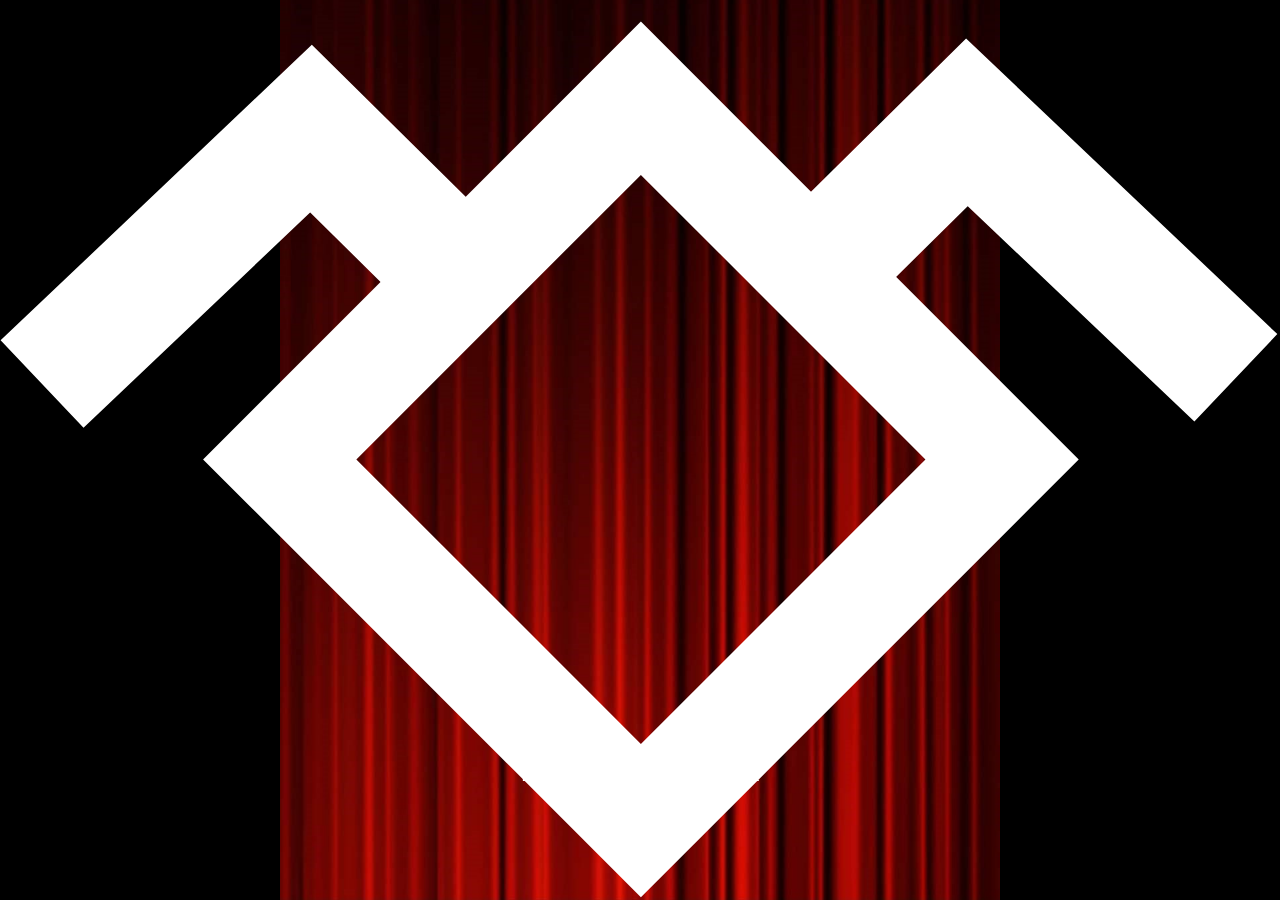
<file: index.html>
<!DOCTYPE html>
<html lang="en">
  <head>
    <meta charset="UTF-8" />
    <meta name="viewport" content="width=device-width, initial-scale=1.0" />
    <title>FakeOS</title>
    <script defer src="./javascript/clock.js"></script>
    <script defer src="./javascript/calcscript.js"></script>
    <script defer src="./javascript/script.js"></script>
    <link rel="stylesheet" href="./styles/css/styles.css" />
  </head>
  <body id="background">
    <div class="lock"><img src="./images/TPowl.svg" alt="Twin Peaks symbol"><br>
    <h1>Press to unlock</h1></div>
    <div id="layout">
      <!-- background image or effects only need to go here. everything else will be in front-->
      <div id="topbar">
        <div id="topbar topbar--left">
          <p class="temp" id="clockTop">Clock</p>
        </div>
        <div id="topbar topbar--mid"><p class="temp">SycamoreOS</p></div>
        <div id="topbar topbar--right">
          <img src="./images/battery-three-quarters-solid.svg" id="battery" />
        </div>
      </div>
      <!--CLOCK-->
      <div class="clock">
        <div id="clockdisplay"></div>
      </div>
      <!--CLOCKEND-->
      <!--CALCULATOR-->
      <div class="calculator">
        <input id="display" readonly />
        <div id="keys">
          <button class="calcbtn calcbtn--operator" id="+">+</button>
          <button class="calcbtn" id="7">7</button>
          <button class="calcbtn" id="8">8</button>
          <button class="calcbtn" id="9">9</button>
          <button class="calcbtn calcbtn--operator" id="-">-</button>
          <button class="calcbtn" id="4">4</button>
          <button class="calcbtn" id="5">5</button>
          <button class="calcbtn" id="6">6</button>
          <button class="calcbtn calcbtn--operator" id="*">x</button>
          <button class="calcbtn" id="1">1</button>
          <button class="calcbtn" id="2">2</button>
          <button class="calcbtn" id="3">3</button>
          <button class="calcbtn calcbtn--operator" id="/">/</button>
          <button class="calcbtn" id="0">0</button>
          <button class="calcbtn" id=".">.</button>
          <button class="calcbtn" id="=">=</button>
          <button class="calcbtn calcbtn--operator" id="C">C</button>
        </div>
      </div>
      <!--CALULATOREND-->
      <!--NOTEPAD-->
      <div class="notes">
        <h3>Notepad</h3>
        <textarea placeholder="Type your thoughts here"></textarea>
      </div>
      <!--NOTEPADEND-->

      <main>
        <section id="app-row">
          <button id="app app--clock">
            <img src="./images/clock.svg" class="appIcon" />
          </button>
          <button id="app app--calc"><img src="./images/calculator-solid.svg" class="appIcon"></button>
          <button id="app app--notes"><img src="./images/file-pen-solid.svg" class="appIcon"></button>
        </section>
        <section id="menus">
          <!--Applist-->
          <div id="appslist">
            <div class="entries">
              <img src="./images/calculator-solid.svg" class="icon" />
              <h5>Calculator</h5>
            </div>
            <div class="entries">
              <img src="./images/clock.svg" class="icon" />
              <h5>Clock</h5>
            </div>
            <div class="entries">
              <img src="./images/book-solid.svg" class="icon" />
              <h5>Contacts</h5>
            </div>
            <div class="entries">
              <img src="./images/file-pen-solid.svg" class="icon" />
              <h5>Notepad</h5>
            </div>
            <div class="entries">
              <img src="./images/TPowl.svg" class="icon" />
              <h5>Blackjack</h5>
            </div>
          </div>
          <!--Phonebook-->
          <div id="phonemenu">
            <div class="entries">
              <img src="./images/DamnFineCoffee.jpg" class="photo" />
              <h5>Dale Cooper</h5>
              <div class="contact">
                <img
                  src="./images/phone-solid.svg"
                  class="contact contact--call"
                /><img
                  src="./images/message-solid.svg"
                  class="contact contact--message"
                />
              </div>
            </div>
            <div class="entries">
              <img src="./images/Htruman.jpg" class="photo" />
              <h5>Harry Truman</h5>
              <div class="contact">
                <img
                  src="./images/phone-solid.svg"
                  class="contact contact--call"
                /><img
                  src="./images/message-solid.svg"
                  class="contact contact--message"
                />
              </div>
            </div>
            <div class="entries">
              <img src="./images/Lucy.jpg" class="photo" />
              <h5>Lucy Moran</h5>
              <div class="contact">
                <img
                  src="./images/phone-solid.svg"
                  class="contact contact--call"
                /><img
                  src="./images/message-solid.svg"
                  class="contact contact--message"
                />
              </div>
            </div>
            <div class="entries">
              <img src="./images/Gordonc.png" class="photo" />
              <h5>Gordon Cole</h5>
              <div class="contact">
                <img
                  src="./images/phone-solid.svg"
                  class="contact contact--call"
                /><img
                  src="./images/message-solid.svg"
                  class="contact contact--message"
                />
              </div>
            </div>
            <div class="entries">
              <img src="./images/BOB.jpg" class="photo" />
              <h5>BOB</h5>
              <div class="contact">
                <img
                  src="./images/phone-solid.svg"
                  class="contact contact--call"
                /><img
                  src="./images/message-solid.svg"
                  class="contact contact--message"
                />
              </div>
            </div>
          </div>
          <!--Phonebookend-->
        </section>
      </main>
      <div id="bottombar">
        <button id="app app--list">menu</button>
        <button id="home"><img src="./images/TPowl.svg" id="homebtn" /></button>
        <button id="app app--phonebook">phonebook</button>
      </div>
    </div>
  </body>
</html>
</file>
<file: styles/css/styles.css>
body {
  margin: 0%;
}

#background {
  background-color: #000000;
  min-width: 375px;
  max-width: 430px;
  min-height: 667px;
  max-height: 932px;
}

.lock {
  position: fixed;
  top: 0;
  left: 0;
  width: 100%;
  height: 100vh;
  background-color: #000000;
  background-image: url(../../images/TPtop.jpeg);
  z-index: 6;
  background-repeat: no-repeat;
  background-position: bottom;
  background-size: 80vh;
  display: flex;
  flex-direction: column;
  justify-content: center;
  align-items: center;
}
.lock h1 {
  color: #ffffff;
  z-index: 7;
  position: fixed;
  bottom: 10vh;
  font-family: Arial, Helvetica, sans-serif;
}
.lock img {
  position: fixed;
  z-index: 7;
}

.lock.hide {
  width: 100%;
  height: 100vh;
  opacity: 0;
  background-image: url(../../images/TPtop.jpeg);
  z-index: -6;
  background-repeat: no-repeat;
  background-position: bottom;
  background-size: 60vh;
  animation-name: animatehome;
  animation-duration: 0.8s;
  transition: all 1s;
}
.lock.hide img {
  position: fixed;
  z-index: -7;
}

#layout {
  display: flex;
  flex-direction: column;
  justify-content: space-evenly;
}

#topbar {
  background-color: #0c0808;
  min-width: 375px;
  max-width: 430px;
  height: 5vh;
  display: flex;
  flex-direction: row;
  justify-content: space-around;
  align-items: center;
  z-index: 5;
}
#topbar #battery {
  height: 2.75em;
  width: 2.75em;
}
#topbar .temp {
  color: white;
  font-family: Arial, Helvetica, sans-serif;
  font-size: 1em;
}

main {
  background-color: rgba(255, 255, 255, 0);
  min-width: 375px;
  max-width: 430px;
  height: 80vh;
  display: flex;
  flex-direction: column;
  background-image: url(../../images/TPtop.jpeg);
  background-repeat: no-repeat;
  background-position: bottom;
  background-size: 60vh;
}
main #app-row {
  display: flex;
  flex-direction: row;
  flex-wrap: wrap;
  justify-content: space-between;
}

#bottombar {
  background-color: #000000;
  min-width: 375px;
  max-width: 430px;
  height: 15vh;
  display: flex;
  flex-direction: row;
  justify-content: center;
  background-image: url(../../images/TPbottom.jpeg);
  background-position: top;
  background-size: 100%;
  z-index: 5;
}

button {
  height: 7em;
  width: 7em;
  background-color: rgba(0, 0, 0, 0.5);
  backdrop-filter: blur(2px);
  color: white;
  margin: 1em 1em 1em 1em;
  border-radius: 15px;
  border: none;
  padding: 0;
}
button:active {
  background-color: rgba(255, 255, 255, 0.75);
  color: #000000;
}

.appIcon {
  height: 6em;
}

#home {
  border-radius: 7em;
}

@keyframes animatehome {
  from {
    top: 0;
    opacity: 1;
  }
  to {
    top: -300px;
    opacity: 0;
  }
}
@keyframes animatetop {
  from {
    top: -300px;
    opacity: 0;
  }
  to {
    top: 0;
    opacity: 1;
  }
}
@keyframes myAnim {
  from {
    opacity: 0;
    transform: translateY(250px);
  }
  to {
    opacity: 1;
    transform: translateY(0);
  }
}
@keyframes exitAnim {
  0% {
    opacity: 0;
    transform: translateY(250px);
  }
  100% {
    opacity: 1;
    transform: translateY(0);
  }
}
.clock {
  display: none;
  animation-name: animatehome;
  animation-duration: 0.4s;
}

.show.clock {
  position: fixed;
  height: 80vh;
  width: 100%;
  display: flex;
  flex-direction: column;
  margin: 5vh 0vw 15vh 0vw;
  z-index: 2;
  animation-name: animatetop;
  animation-duration: 0.4s;
  justify-content: center;
  align-items: center;
  background-image: url(../../images/TPtop.jpeg);
  background-size: 70vh;
  color: white;
}
.show.clock #clockdisplay {
  display: flex;
  flex-direction: row;
  justify-content: center;
  font-size: 5em;
  font-family: Impact, Haettenschweiler, "Arial Narrow Bold", sans-serif;
  background-color: rgb(52, 26, 26);
  border-radius: 15px;
  box-shadow: -8px -7px 24px 9px rgba(0, 0, 0, 0.56) inset;
  width: 80%;
}

.calculator {
  display: none;
}

.show.calculator {
  position: fixed;
  height: 80vh;
  width: 100%;
  display: flex;
  flex-direction: column;
  margin: 5vh 0vw 15vh 0vw;
  z-index: 2;
  animation-name: animatetop;
  animation-duration: 0.4s;
  background-image: url(../../images/TPtop.jpeg);
  background-repeat: no-repeat;
  background-size: 70vh;
  justify-content: flex-start;
  align-items: center;
}
.show.calculator #display {
  width: 90%;
  height: 10vh;
  font-size: 5em;
  margin-top: 3vh;
  border: none;
  text-align: end;
  background-color: rgba(0, 0, 0, 0.25);
  backdrop-filter: blur(2px);
  color: white;
}
.show.calculator #keys {
  display: grid;
  grid-template-columns: repeat(4, 1fr);
  grid-template-rows: repeat(5, 1fr);
  grid-column-gap: 0px;
  grid-row-gap: 0px;
  margin: 3em 0em 0em 0em;
}
.show.calculator .calcbtn {
  height: 10vh;
  width: 20vw;
  margin: 1vh 1vw 0vh 1vw;
  border-radius: 50px;
  border: 5px solid none;
  background-color: white;
  color: #000000;
  font-size: 2em;
}
.show.calculator .calcbtn:active {
  background-color: rgb(219, 219, 219);
}
.show.calculator .calcbtn--operator {
  background-color: #d80001;
  color: white;
}

.show.notes {
  position: fixed;
  height: 80vh;
  width: 100%;
  display: flex;
  flex-direction: column;
  margin: 5vh 0vw 15vh 0vw;
  z-index: 2;
  animation-name: animatetop;
  animation-duration: 0.4s;
  background-color: #ffffff;
  justify-content: flex-start;
  align-items: center;
}
.show.notes h3 {
  font-size: 2em;
  font-family: Arial, Helvetica, sans-serif;
}
.show.notes textarea {
  font-size: 2em;
  border: none;
  width: 90%;
  height: 40vh;
}

.notes {
  display: none;
}

#menus {
  width: 100%;
  height: 70vh;
  display: flex;
  flex-direction: row;
  justify-content: flex-end;
}

#appslist {
  width: 40%;
  height: fit-content;
  display: grid;
  grid-template-columns: 1fr;
  grid-template-rows: repeat(5, 1fr);
  grid-column-gap: 0px;
  grid-row-gap: 0px;
  margin: 5vh 0vw 15vh 0vw;
  z-index: 4;
  align-self: flex-end;
  position: fixed;
  left: 0px;
  margin-bottom: 0;
  animation: exitAnim 0.8s ease 0s 1 reverse forwards;
}

.show#appslist {
  width: 40%;
  height: fit-content;
  display: grid;
  grid-template-columns: 1fr;
  grid-template-rows: repeat(5, 1fr);
  grid-column-gap: 0px;
  grid-row-gap: 0px;
  margin: 5vh 0vw 15vh 0vw;
  z-index: 4;
  align-self: flex-end;
  position: fixed;
  left: 0px;
  margin-bottom: 0;
  animation: myAnim 0.8s ease 0s 1 normal forwards;
}

#phonemenu {
  width: 60%;
  height: fit-content;
  display: grid;
  grid-template-columns: 1fr;
  grid-template-rows: repeat(5, 1fr);
  grid-column-gap: 0px;
  grid-row-gap: 0px;
  margin: 5vh 0vw 15vh 0vw;
  z-index: 3;
  position: fixed;
  align-self: flex-end;
  margin-bottom: 0;
  animation: exitAnim 0.8s ease 0s 1 reverse forwards;
}

.show#phonemenu {
  width: 60%;
  height: fit-content;
  display: grid;
  grid-template-columns: 1fr;
  grid-template-rows: repeat(5, 1fr);
  grid-column-gap: 0px;
  grid-row-gap: 0px;
  margin: 5vh 0vw 15vh 0vw;
  z-index: 3;
  align-self: flex-end;
  margin-bottom: 0;
  animation: myAnim 0.8s ease 0s 1 normal forwards;
}

.entries {
  background: #000000;
  background: linear-gradient(0deg, #000000 0%, #474444 90%, #6c6767 94%, #454343 98%);
  color: #ffffff;
  width: 100%;
  height: 5vh;
  display: flex;
  flex-direction: row;
  justify-content: space-between;
  align-items: center;
  text-align: center;
}
.entries:active {
  background-color: gray;
}
.entries .photo {
  height: 32px;
  width: 32px;
  border-radius: 60%;
  margin-left: 2vw;
}
.entries .icon {
  height: 32px;
  width: 32px;
  margin-left: 2vw;
}
.entries h5 {
  font-family: Arial, Helvetica, sans-serif;
  font-weight: 400;
  font-size: 1em;
  margin-right: 1vw;
}
.entries .contact {
  display: flex;
  flex-direction: row;
  justify-content: space-between;
  width: 20vw;
  height: 1.5em;
}

/*# sourceMappingURL=styles.css.map */
</file>
